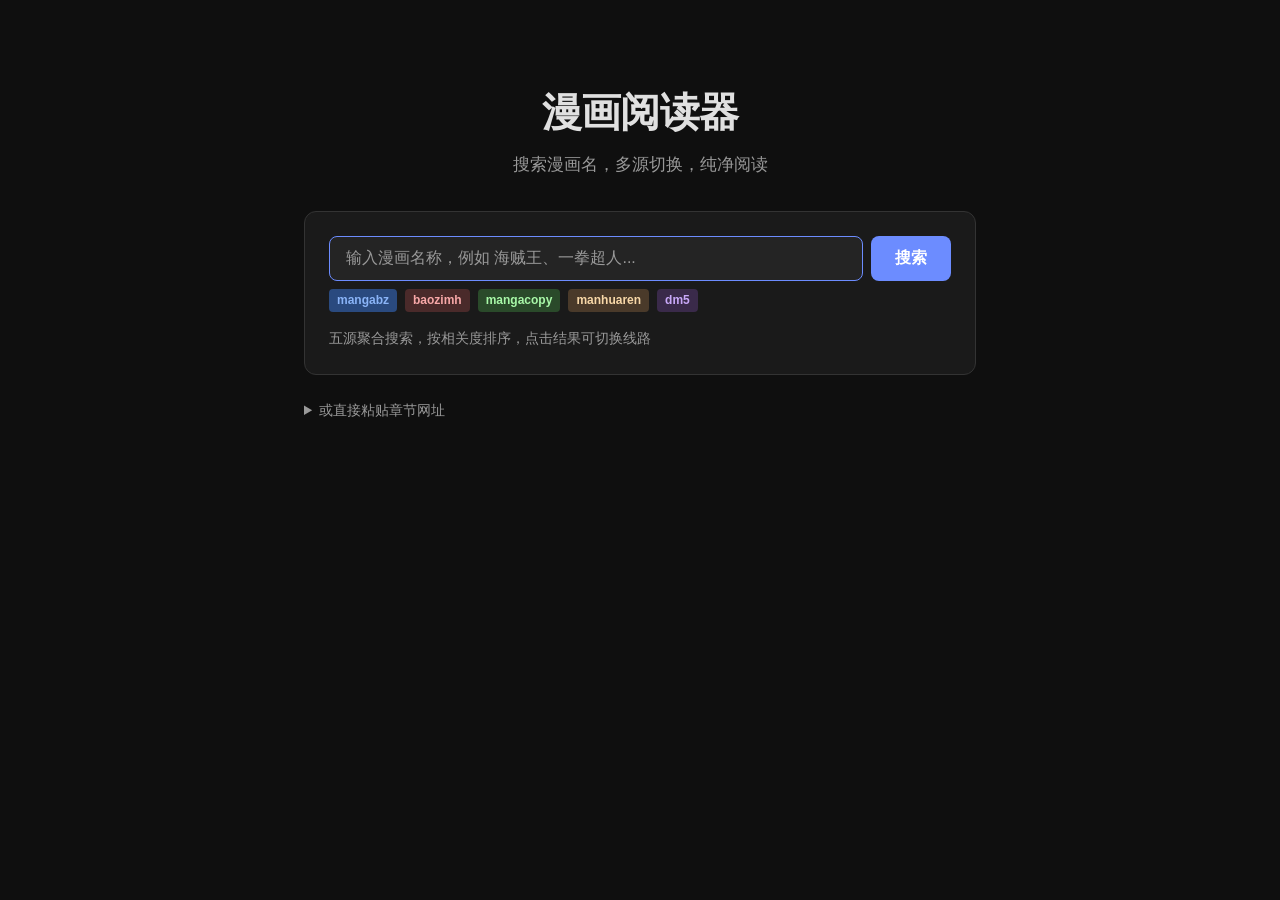
<file: templates/index.html>
<!DOCTYPE html>
<html lang="zh-CN">
<head>
<meta charset="UTF-8">
<meta name="viewport" content="width=device-width, initial-scale=1.0">
<title>漫画阅读器 - 搜索阅读</title>
<link rel="stylesheet" href="/static/style.css">
</head>
<body>

<div class="container">
  <header class="hero">
    <h1>漫画阅读器</h1>
    <p class="subtitle">搜索漫画名，多源切换，纯净阅读</p>
  </header>

  <div class="input-card">
    <div class="input-group">
      <input type="text" id="searchInput" placeholder="输入漫画名称，例如 海贼王、一拳超人..." autofocus>
      <button id="searchBtn" onclick="doSearch()">搜索</button>
    </div>
    <div class="source-tags">
      <span class="source-tag mz">mangabz</span>
      <span class="source-tag bz">baozimh</span>
      <span class="source-tag mc">mangacopy</span>
      <span class="source-tag mr">manhuaren</span>
      <span class="source-tag d5">dm5</span>
      <span class="hint">五源聚合搜索，按相关度排序，点击结果可切换线路</span>
    </div>
  </div>

  <!-- Quick URL input (collapsible) -->
  <details class="url-section">
    <summary>或直接粘贴章节网址</summary>
    <div class="input-card" style="margin-top:0.5rem">
      <div class="input-group">
        <input type="url" id="urlInput" placeholder="粘贴漫画章节网址">
        <button onclick="loadUrl()">打开</button>
      </div>
    </div>
  </details>

  <div id="loading" class="loading hidden">
    <div class="spinner"></div>
    <p>正在搜索...</p>
  </div>

  <div id="error" class="error-card hidden"></div>
</div>

<script>
function doSearch() {
  const q = document.getElementById('searchInput').value.trim();
  if (!q) return;
  sessionStorage.setItem('searchKeyword', q);
  window.location.href = '/catalog?q=' + encodeURIComponent(q);
}

async function loadUrl() {
  const url = document.getElementById('urlInput').value.trim();
  if (!url) return;
  const loading = document.getElementById('loading');
  const error = document.getElementById('error');
  loading.classList.remove('hidden');
  error.classList.add('hidden');
  try {
    const resp = await fetch('/fetch', {
      method: 'POST',
      headers: {'Content-Type': 'application/json'},
      body: JSON.stringify({url}),
    });
    const data = await resp.json();
    if (data.error) {
      error.textContent = data.error;
      error.classList.remove('hidden');
      loading.classList.add('hidden');
      return;
    }
    sessionStorage.setItem('comicData', JSON.stringify(data));
    window.location.href = '/reader';
  } catch (e) {
    error.textContent = '请求失败';
    error.classList.remove('hidden');
    loading.classList.add('hidden');
  }
}

document.getElementById('searchInput').addEventListener('keydown', e => {
  if (e.key === 'Enter') doSearch();
});
</script>

</body>
</html>
</file>
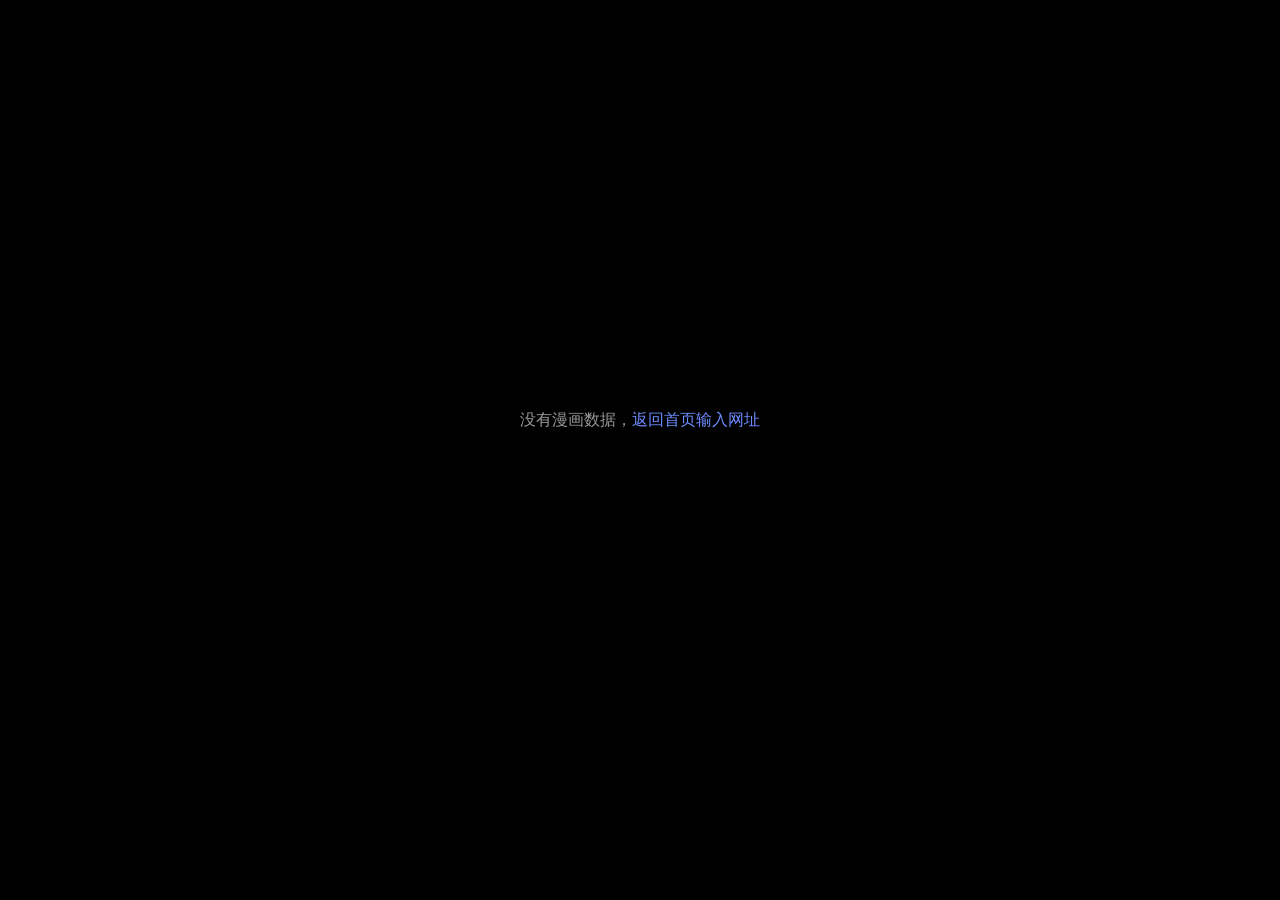
<file: templates/reader.html>
<!DOCTYPE html>
<html lang="zh-CN">
<head>
<meta charset="UTF-8">
<meta name="viewport" content="width=device-width, initial-scale=1.0">
<title id="pageTitle">漫画阅读器</title>
<link rel="stylesheet" href="/static/style.css">
</head>
<body class="reader-body">

<!-- Top Bar -->
<div id="topBar" class="top-bar">
  <button onclick="goBack()" class="btn-icon" title="返回" id="backBtn">← 返回</button>
  <span id="titleDisplay" class="title-text">加载中...</span>
  <span id="pageInfo" class="page-info">0 / 0</span>
</div>

<!-- Reader Area -->
<div id="readerContainer" class="reader-container">
  <div class="reader-placeholder" id="placeholder">
    <p>正在加载漫画内容...</p>
    <div class="spinner"></div>
  </div>
</div>

<!-- Bottom Nav -->
<div id="bottomNav" class="bottom-nav hidden">
  <button id="prevBtn" onclick="navigateChapter('prev')" class="nav-btn" disabled>
    ← 上一章
  </button>
  <div class="page-controls">
    <button onclick="prevPage()" class="page-btn">←</button>
    <span id="pageCounter">1 / 1</span>
    <button onclick="nextPage()" class="page-btn">→</button>
  </div>
  <button id="nextBtn" onclick="navigateChapter('next')" class="nav-btn" disabled>
    下一章 →
  </button>
</div>

<script>
// ── State ──────────────────────────────────────────────────────────
let comicData = null;
let currentPage = 0;
let totalPages = 0;
let images = [];
let preloaded = {};
let preloadProgress = 0;
let chapterList = [];
let chapterIndex = -1;

// ── Init ───────────────────────────────────────────────────────────
(function init() {
  const raw = sessionStorage.getItem('comicData');
  if (!raw) {
    document.getElementById('placeholder').innerHTML =
      '<p>没有漫画数据，<a href="/">返回首页输入网址</a></p>';
    return;
  }

  try {
    comicData = JSON.parse(raw);
  } catch (e) {
    document.getElementById('placeholder').innerHTML =
      '<p>数据错误，<a href="/">返回首页</a></p>';
    return;
  }

  images = comicData.images || [];
  totalPages = images.length;
  document.getElementById('pageTitle').textContent = comicData.title || '漫画阅读';
  document.getElementById('titleDisplay').textContent = truncateTitle(comicData.title || '漫画阅读');
  document.getElementById('bottomNav').classList.remove('hidden');

  // Load chapter list from catalog context
  try {
    const ctx = JSON.parse(sessionStorage.getItem('chapterContext') || '{}');
    if (ctx.chapters && ctx.chapters.length > 0) {
      chapterList = ctx.chapters;
      chapterIndex = ctx.currentIndex >= 0 ? ctx.currentIndex : -1;
    }
  } catch (e) {}

  // If no chapter list from catalog, try building from nav links
  if (chapterList.length === 0 && comicData.nav) {
    if (comicData.nav.prev) {
      document.getElementById('prevBtn').disabled = false;
      document.getElementById('prevBtn').dataset.url = comicData.nav.prev;
    }
    if (comicData.nav.next) {
      document.getElementById('nextBtn').disabled = false;
      document.getElementById('nextBtn').dataset.url = comicData.nav.next;
    }
  }

  // Enable/disable chapter nav buttons based on chapter list
  updateChapterNav();

  loadPage(0);
  preloadAllImages();
})()

// ── Core ───────────────────────────────────────────────────────────
function loadPage(index) {
  if (index < 0 || index >= totalPages) return;
  currentPage = index;

  const container = document.getElementById('readerContainer');
  const primary = images[index];

  // Wrap in a centered div
  const wrapper = document.createElement('div');
  wrapper.className = 'page-wrapper';

  // Build image URL (use proxy to avoid hotlink blocking)
  const proxyUrl = '/proxy-image?url=' + encodeURIComponent(primary) +
                   '&ref=' + encodeURIComponent(comicData.url);

  const img = document.createElement('img');
  img.className = 'comic-page';
  img.src = proxyUrl;
  img.alt = '第 ' + (index + 1) + ' 页';
  img.loading = 'eager';
  img.draggable = false;

  // Loading state
  const loadingDiv = document.createElement('div');
  loadingDiv.className = 'page-loading';
  loadingDiv.innerHTML = '<div class="spinner"></div><p>加载中...</p>';

  wrapper.appendChild(loadingDiv);
  wrapper.appendChild(img);

  // Hide loader when image loads
  img.onload = () => {
    loadingDiv.remove();
    img.classList.add('loaded');
    updatePageInfo();
  };
  img.onerror = () => {
    loadingDiv.innerHTML = '<p>加载失败</p>';
  };

  container.innerHTML = '';
  container.appendChild(wrapper);

  updatePageInfo();
}

function preloadAllImages() {
  preloadProgress = 0;
  let loaded = 0;
  const total = images.length;
  if (total === 0) return;

  const pageInfo = document.getElementById('pageInfo');

  for (let i = 0; i < total; i++) {
    if (preloaded[i]) { loaded++; continue; }
    const img = new Image();
    const url = '/proxy-image?url=' + encodeURIComponent(images[i]) +
                '&ref=' + encodeURIComponent(comicData.url);
    img.onload = img.onerror = () => {
      loaded++;
      preloaded[i] = true;
      preloadProgress = loaded;
      if (loaded < total) {
        pageInfo.textContent = '缓存 ' + loaded + '/' + total;
      } else {
        updatePageInfo();
      }
    };
    img.src = url;
  }
}

function updatePageInfo() {
  document.getElementById('pageInfo').textContent =
    (currentPage + 1) + ' / ' + totalPages;
  document.getElementById('pageCounter').textContent =
    (currentPage + 1) + ' / ' + totalPages;
}

// ── Navigation ─────────────────────────────────────────────────────
function prevPage() {
  if (currentPage > 0) loadPage(currentPage - 1);
}

function nextPage() {
  if (currentPage < totalPages - 1) loadPage(currentPage + 1);
}

function updateChapterNav() {
  const prevBtn = document.getElementById('prevBtn');
  const nextBtn = document.getElementById('nextBtn');
  if (chapterList.length > 0 && chapterIndex >= 0) {
    prevBtn.disabled = chapterIndex <= 0;
    nextBtn.disabled = chapterIndex >= chapterList.length - 1;
  }
}

function navigateChapter(dir) {
  if (chapterList.length > 0 && chapterIndex >= 0) {
    const newIdx = dir === 'prev' ? chapterIndex - 1 : chapterIndex + 1;
    if (newIdx < 0 || newIdx >= chapterList.length) return;
    chapterIndex = newIdx;
    loadNewUrl(chapterList[newIdx].url);
  } else {
    const btn = document.getElementById(dir + 'Btn');
    const url = btn.dataset.url;
    if (!url) return;
    loadNewUrl(url);
  }
}

async function loadNewUrl(url) {
  const container = document.getElementById('readerContainer');
  container.innerHTML = '<div class="reader-placeholder"><div class="spinner"></div><p>加载章节...</p></div>';

  // Update chapter context so init() picks up the new index after reload
  try {
    const ctx = JSON.parse(sessionStorage.getItem('chapterContext') || '{}');
    ctx.currentIndex = chapterIndex;
    sessionStorage.setItem('chapterContext', JSON.stringify(ctx));
  } catch (e) {}

  try {
    const resp = await fetch('/fetch', {
      method: 'POST',
      headers: {'Content-Type': 'application/json'},
      body: JSON.stringify({url}),
    });
    const data = await resp.json();
    if (data.error) {
      container.innerHTML = '<p style="color:var(--error);text-align:center;padding:2rem;">' + data.error + '</p>';
      return;
    }
    sessionStorage.setItem('comicData', JSON.stringify(data));
    location.reload();
  } catch (e) {
    container.innerHTML = '<p style="color:var(--error);text-align:center;padding:2rem;">请求失败</p>';
  }
}

function goBack() {
  const ctx = sessionStorage.getItem('chapterContext');
  if (ctx) {
    const {keyword} = JSON.parse(ctx);
    window.location.href = '/catalog?q=' + encodeURIComponent(keyword || '');
  } else {
    window.location.href = '/';
  }
}

function truncateTitle(t, max = 40) {
  return t.length > max ? t.slice(0, max) + '...' : t;
}

// ── Keyboard ───────────────────────────────────────────────────────
document.addEventListener('keydown', (e) => {
  if (e.key === 'ArrowLeft' || e.key === 'a' || e.key === 'A') {
    prevPage();
    e.preventDefault();
  } else if (e.key === 'ArrowRight' || e.key === 'd' || e.key === 'D') {
    nextPage();
    e.preventDefault();
  } else if (e.key === 'f' || e.key === 'F') {
    if (!document.fullscreenElement) {
      document.body.requestFullscreen?.();
    } else {
      document.exitFullscreen?.();
    }
    e.preventDefault();
  }
});

// Click left/right half of the screen
document.addEventListener('click', (e) => {
  const x = e.clientX;
  const w = window.innerWidth;
  if (x < w * 0.35) {
    prevPage();
  } else if (x > w * 0.65) {
    nextPage();
  }
});

// Touch support
let touchStartX = 0;
document.addEventListener('touchstart', (e) => {
  touchStartX = e.changedTouches[0].screenX;
});
document.addEventListener('touchend', (e) => {
  const diff = touchStartX - e.changedTouches[0].screenX;
  if (Math.abs(diff) > 50) {
    if (diff > 0) nextPage();
    else prevPage();
  }
});

// Toggle top bar on hover
let barTimer = null;
document.getElementById('readerContainer').addEventListener('mousemove', () => {
  document.getElementById('topBar').classList.add('show');
  clearTimeout(barTimer);
  barTimer = setTimeout(() => {
    document.getElementById('topBar').classList.remove('show');
  }, 2000);
});
</script>

</body>
</html>
</file>
<file: static/style.css>
/* ── Variables ─────────────────────────────────────────────────── */
:root {
  --bg: #0f0f0f;
  --bg-card: #1a1a1a;
  --bg-elevated: #242424;
  --text: #e0e0e0;
  --text-secondary: #999;
  --accent: #6c8cff;
  --accent-hover: #8aa4ff;
  --error: #ff6b6b;
  --border: #333;
  --radius: 12px;
}

/* ── Reset ─────────────────────────────────────────────────────── */
*, *::before, *::after {
  margin: 0;
  padding: 0;
  box-sizing: border-box;
}

html {
  font-size: 16px;
  scroll-behavior: smooth;
}

body {
  font-family: -apple-system, BlinkMacSystemFont, "Segoe UI", "PingFang SC",
               "Microsoft YaHei", sans-serif;
  background: var(--bg);
  color: var(--text);
  min-height: 100vh;
  line-height: 1.6;
}

a { color: var(--accent); text-decoration: none; }
a:hover { color: var(--accent-hover); }

kbd {
  display: inline-block;
  padding: 2px 8px;
  font-size: 0.85em;
  font-family: inherit;
  background: var(--bg-elevated);
  border: 1px solid var(--border);
  border-radius: 4px;
}

/* ── Home Page ─────────────────────────────────────────────────── */
.container {
  max-width: 720px;
  margin: 0 auto;
  padding: 2rem 1.5rem;
}

.hero {
  text-align: center;
  padding: 3rem 0 2rem;
}

.hero h1 {
  font-size: 2.5rem;
  font-weight: 700;
  letter-spacing: -0.02em;
}

.subtitle {
  color: var(--text-secondary);
  margin-top: 0.5rem;
  font-size: 1.05rem;
}

/* ── Input Card ────────────────────────────────────────────────── */
.input-card {
  background: var(--bg-card);
  border: 1px solid var(--border);
  border-radius: var(--radius);
  padding: 1.5rem;
  margin-bottom: 1rem;
}

.input-group {
  display: flex;
  gap: 0.5rem;
}

.input-group input {
  flex: 1;
  padding: 0.75rem 1rem;
  background: var(--bg-elevated);
  border: 1px solid var(--border);
  border-radius: 8px;
  color: var(--text);
  font-size: 1rem;
  outline: none;
  transition: border-color 0.2s;
}

.input-group input:focus {
  border-color: var(--accent);
}

.input-group input::placeholder {
  color: var(--text-secondary);
}

.input-group button {
  padding: 0.75rem 1.5rem;
  background: var(--accent);
  color: #fff;
  border: none;
  border-radius: 8px;
  font-size: 1rem;
  font-weight: 600;
  cursor: pointer;
  white-space: nowrap;
  transition: background 0.2s;
}

.input-group button:hover {
  background: var(--accent-hover);
}

.hint {
  color: var(--text-secondary);
  font-size: 0.85rem;
  margin-top: 0.5rem;
}

/* ── Tips Card ─────────────────────────────────────────────────── */
.tips-card {
  background: var(--bg-card);
  border: 1px solid var(--border);
  border-radius: var(--radius);
  padding: 1.5rem;
  margin-bottom: 1rem;
}

.tips-card h3 {
  margin-bottom: 0.75rem;
  font-size: 1rem;
}

.tips-card ul {
  list-style: none;
  padding: 0;
}

.tips-card li {
  padding: 0.3rem 0;
  color: var(--text-secondary);
  font-size: 0.9rem;
}

.tips-card li::before {
  content: "• ";
  color: var(--accent);
}

/* ── Loading ───────────────────────────────────────────────────── */
.loading {
  text-align: center;
  padding: 2rem;
  color: var(--text-secondary);
}

.spinner {
  width: 32px;
  height: 32px;
  border: 3px solid var(--border);
  border-top-color: var(--accent);
  border-radius: 50%;
  animation: spin 0.8s linear infinite;
  margin: 0 auto 1rem;
}

@keyframes spin {
  to { transform: rotate(360deg); }
}

/* ── Error Card ────────────────────────────────────────────────── */
.error-card {
  background: rgba(255, 107, 107, 0.1);
  border: 1px solid var(--error);
  border-radius: var(--radius);
  padding: 1rem 1.5rem;
  color: var(--error);
  white-space: pre-line;
}

/* ── Utilities ─────────────────────────────────────────────────── */
.hidden { display: none !important; }

/* ══════════════════════════════════════════════════════════════════
   READER
   ══════════════════════════════════════════════════════════════════ */
.reader-body {
  background: #000;
  overflow-x: hidden;
}

/* ── Top Bar ───────────────────────────────────────────────────── */
.top-bar {
  position: fixed;
  top: 0;
  left: 0;
  right: 0;
  height: 50px;
  background: rgba(0, 0, 0, 0.85);
  backdrop-filter: blur(8px);
  display: flex;
  align-items: center;
  padding: 0 1rem;
  z-index: 100;
  opacity: 0;
  transition: opacity 0.3s;
}

.top-bar.show {
  opacity: 1;
}

.btn-icon {
  background: none;
  border: none;
  color: var(--text);
  font-size: 0.95rem;
  cursor: pointer;
  padding: 0.25rem 0.5rem;
  border-radius: 4px;
  transition: background 0.2s;
}

.btn-icon:hover {
  background: rgba(255, 255, 255, 0.1);
}

.title-text {
  flex: 1;
  text-align: center;
  font-size: 0.95rem;
  white-space: nowrap;
  overflow: hidden;
  text-overflow: ellipsis;
  padding: 0 1rem;
}

.page-info {
  font-size: 0.85rem;
  color: var(--text-secondary);
  white-space: nowrap;
}

/* ── Reader Container ──────────────────────────────────────────── */
.reader-container {
  position: fixed;
  top: 0;
  left: 0;
  right: 0;
  bottom: 60px;
  display: flex;
  align-items: center;
  justify-content: center;
  overflow: hidden;
}

.reader-placeholder {
  text-align: center;
  color: var(--text-secondary);
}

.reader-placeholder .spinner {
  margin: 1rem auto;
}

/* Page wrapper */
.page-wrapper {
  position: relative;
  display: flex;
  align-items: center;
  justify-content: center;
  width: 100%;
  height: 100%;
}

.page-loading {
  position: absolute;
  inset: 0;
  display: flex;
  flex-direction: column;
  align-items: center;
  justify-content: center;
  color: var(--text-secondary);
  z-index: 1;
}

.comic-page {
  max-width: 100%;
  max-height: 100%;
  object-fit: contain;
  opacity: 0;
  transition: opacity 0.3s;
  user-select: none;
  -webkit-user-drag: none;
}

.comic-page.loaded {
  opacity: 1;
}

/* ── Bottom Nav ────────────────────────────────────────────────── */
.bottom-nav {
  position: fixed;
  bottom: 0;
  left: 0;
  right: 0;
  height: 60px;
  background: rgba(0, 0, 0, 0.9);
  backdrop-filter: blur(8px);
  display: flex;
  align-items: center;
  justify-content: space-between;
  padding: 0 1rem;
  z-index: 100;
}

.nav-btn {
  background: var(--bg-elevated);
  border: 1px solid var(--border);
  color: var(--text);
  padding: 0.5rem 1rem;
  border-radius: 8px;
  cursor: pointer;
  font-size: 0.9rem;
  transition: background 0.2s;
}

.nav-btn:disabled {
  opacity: 0.3;
  cursor: not-allowed;
}

.nav-btn:not(:disabled):hover {
  background: var(--accent);
  border-color: var(--accent);
}

.page-controls {
  display: flex;
  align-items: center;
  gap: 0.75rem;
}

.page-btn {
  background: var(--bg-elevated);
  border: 1px solid var(--border);
  color: var(--text);
  width: 36px;
  height: 36px;
  border-radius: 50%;
  cursor: pointer;
  font-size: 1rem;
  display: flex;
  align-items: center;
  justify-content: center;
  transition: background 0.2s;
}

.page-btn:hover {
  background: var(--accent);
  border-color: var(--accent);
}

.page-controls span {
  font-size: 0.85rem;
  color: var(--text-secondary);
  min-width: 60px;
  text-align: center;
}

/* ══════════════════════════════════════════════════════════════════
   INDEX — source tags & URL section
   ══════════════════════════════════════════════════════════════════ */
.source-tags {
  display: flex;
  align-items: center;
  gap: 0.5rem;
  margin-top: 0.5rem;
  flex-wrap: wrap;
}

.source-tag {
  font-size: 0.75rem;
  padding: 2px 8px;
  border-radius: 4px;
  font-weight: 600;
}
.source-tag.mz { background: #2a4a7f; color: #8ab4f8; }
.source-tag.bz { background: #4a2a2a; color: #f8a8a8; }
.source-tag.mc { background: #2a4a2a; color: #a8f8a8; }
.source-tag.mr { background: #4a3a2a; color: #f8d8a8; }
.source-tag.d5 { background: #3a2a4a; color: #c8a8f8; }

.url-section {
  margin-bottom: 1rem;
}
.url-section summary {
  color: var(--text-secondary);
  cursor: pointer;
  font-size: 0.9rem;
  padding: 0.5rem 0;
}
.url-section summary:hover { color: var(--text); }

/* ══════════════════════════════════════════════════════════════════
   CATALOG — search bar
   ══════════════════════════════════════════════════════════════════ */
.catalog-container {
  max-width: 960px;
  margin: 0 auto;
  padding: 1rem 1.5rem 3rem;
}

.search-bar {
  position: sticky;
  top: 0;
  z-index: 50;
  background: rgba(15, 15, 15, 0.95);
  backdrop-filter: blur(8px);
  border-bottom: 1px solid var(--border);
  padding: 0.75rem 1.5rem;
  display: flex;
  align-items: center;
  gap: 1rem;
}

.back-link {
  color: var(--text-secondary);
  text-decoration: none;
  font-size: 0.9rem;
  white-space: nowrap;
}
.back-link:hover { color: var(--text); }

.search-bar-input {
  flex: 1;
  display: flex;
  gap: 0.5rem;
}
.search-bar-input input {
  flex: 1;
  padding: 0.5rem 0.75rem;
  background: var(--bg-elevated);
  border: 1px solid var(--border);
  border-radius: 8px;
  color: var(--text);
  font-size: 0.95rem;
  outline: none;
}
.search-bar-input input:focus { border-color: var(--accent); }
.search-bar-input button {
  padding: 0.5rem 1rem;
  background: var(--accent);
  color: #fff;
  border: none;
  border-radius: 8px;
  cursor: pointer;
  font-size: 0.9rem;
  font-weight: 600;
}
.search-bar-input button:hover { background: var(--accent-hover); }

.section-title {
  font-size: 1.1rem;
  font-weight: 600;
  margin-bottom: 1rem;
  color: var(--text-secondary);
}

.empty-hint {
  text-align: center;
  color: var(--text-secondary);
  padding: 3rem 0;
}

/* ══════════════════════════════════════════════════════════════════
   CATALOG — search results grid
   ══════════════════════════════════════════════════════════════════ */
.results-grid {
  display: grid;
  grid-template-columns: repeat(auto-fill, minmax(150px, 1fr));
  gap: 1rem;
}

.result-card {
  background: var(--bg-card);
  border: 1px solid var(--border);
  border-radius: var(--radius);
  overflow: hidden;
  cursor: pointer;
  transition: transform 0.15s, border-color 0.15s;
}
.result-card:hover {
  transform: translateY(-2px);
  border-color: var(--accent);
}

.result-cover {
  aspect-ratio: 3/4;
  overflow: hidden;
  background: var(--bg-elevated);
}
.result-cover img {
  width: 100%;
  height: 100%;
  object-fit: cover;
  display: block;
}

.result-info {
  padding: 0.5rem 0.6rem;
}
.result-title {
  font-size: 0.85rem;
  font-weight: 600;
  line-height: 1.3;
  display: -webkit-box;
  -webkit-line-clamp: 2;
  -webkit-box-orient: vertical;
  overflow: hidden;
  margin-bottom: 0.25rem;
}
.result-author {
  font-size: 0.75rem;
  color: var(--text-secondary);
  margin-bottom: 0.25rem;
  white-space: nowrap;
  overflow: hidden;
  text-overflow: ellipsis;
}
.result-source {
  display: inline-block;
  font-size: 0.65rem;
  padding: 1px 6px;
  border-radius: 3px;
  font-weight: 600;
}
.source-mangabz { background: #2a4a7f; color: #8ab4f8; }
.source-baozimh { background: #4a2a2a; color: #f8a8a8; }
.source-mangacopy { background: #2a4a2a; color: #a8f8a8; }
.source-manhuaren { background: #4a3a2a; color: #f8d8a8; }
.source-dm5 { background: #3a2a4a; color: #c8a8f8; }

/* ══════════════════════════════════════════════════════════════════
   CATALOG — comic info + chapters
   ══════════════════════════════════════════════════════════════════ */
.comic-info {
  display: flex;
  gap: 1.25rem;
  margin-bottom: 1.5rem;
  padding: 1rem;
  background: var(--bg-card);
  border: 1px solid var(--border);
  border-radius: var(--radius);
}

.comic-cover {
  width: 120px;
  min-height: 160px;
  object-fit: cover;
  border-radius: 8px;
  flex-shrink: 0;
}

.comic-meta {
  flex: 1;
  min-width: 0;
}
.comic-meta h2 {
  font-size: 1.25rem;
  margin-bottom: 0.5rem;
}
.comic-meta p {
  color: var(--text-secondary);
  font-size: 0.9rem;
  margin-bottom: 0.75rem;
}

/* Source switcher */
.source-switcher {
  display: flex;
  align-items: center;
  gap: 0.5rem;
  flex-wrap: wrap;
}
.source-label {
  font-size: 0.85rem;
  color: var(--text-secondary);
  white-space: nowrap;
}
.source-tabs {
  display: flex;
  gap: 0.4rem;
}
.source-tab {
  padding: 0.3rem 0.75rem;
  font-size: 0.8rem;
  font-weight: 600;
  border: 1px solid var(--border);
  border-radius: 6px;
  background: var(--bg-elevated);
  color: var(--text-secondary);
  cursor: pointer;
  transition: all 0.15s;
}
.source-tab:hover { border-color: var(--accent); color: var(--text); }
.source-tab.active {
  background: var(--accent);
  border-color: var(--accent);
  color: #fff;
}

/* Chapter grid */
.chapter-grid {
  display: grid;
  grid-template-columns: repeat(auto-fill, minmax(140px, 1fr));
  gap: 0.5rem;
}
.chapter-item {
  display: block;
  padding: 0.6rem 0.75rem;
  background: var(--bg-card);
  border: 1px solid var(--border);
  border-radius: 8px;
  color: var(--text);
  text-decoration: none;
  font-size: 0.85rem;
  white-space: nowrap;
  overflow: hidden;
  text-overflow: ellipsis;
  transition: border-color 0.15s, background 0.15s;
}
.chapter-item:hover {
  border-color: var(--accent);
  background: var(--bg-elevated);
}

/* ── Responsive ────────────────────────────────────────────────── */
@media (max-width: 480px) {
  .hero h1 { font-size: 1.8rem; }
  .input-group { flex-direction: column; }
  .input-group button { width: 100%; }
  .top-bar { height: 44px; font-size: 0.85rem; }
  .bottom-nav { height: 52px; }
  .nav-btn { padding: 0.4rem 0.75rem; font-size: 0.8rem; }
  .page-btn { width: 32px; height: 32px; }
  .results-grid { grid-template-columns: repeat(auto-fill, minmax(120px, 1fr)); }
  .comic-info { flex-direction: column; align-items: center; text-align: center; }
  .comic-cover { width: 100px; }
  .source-switcher { justify-content: center; }
  .chapter-grid { grid-template-columns: repeat(auto-fill, minmax(110px, 1fr)); }
  .search-bar { flex-direction: column; gap: 0.5rem; }
  .search-bar-input { width: 100%; }
}
</file>
